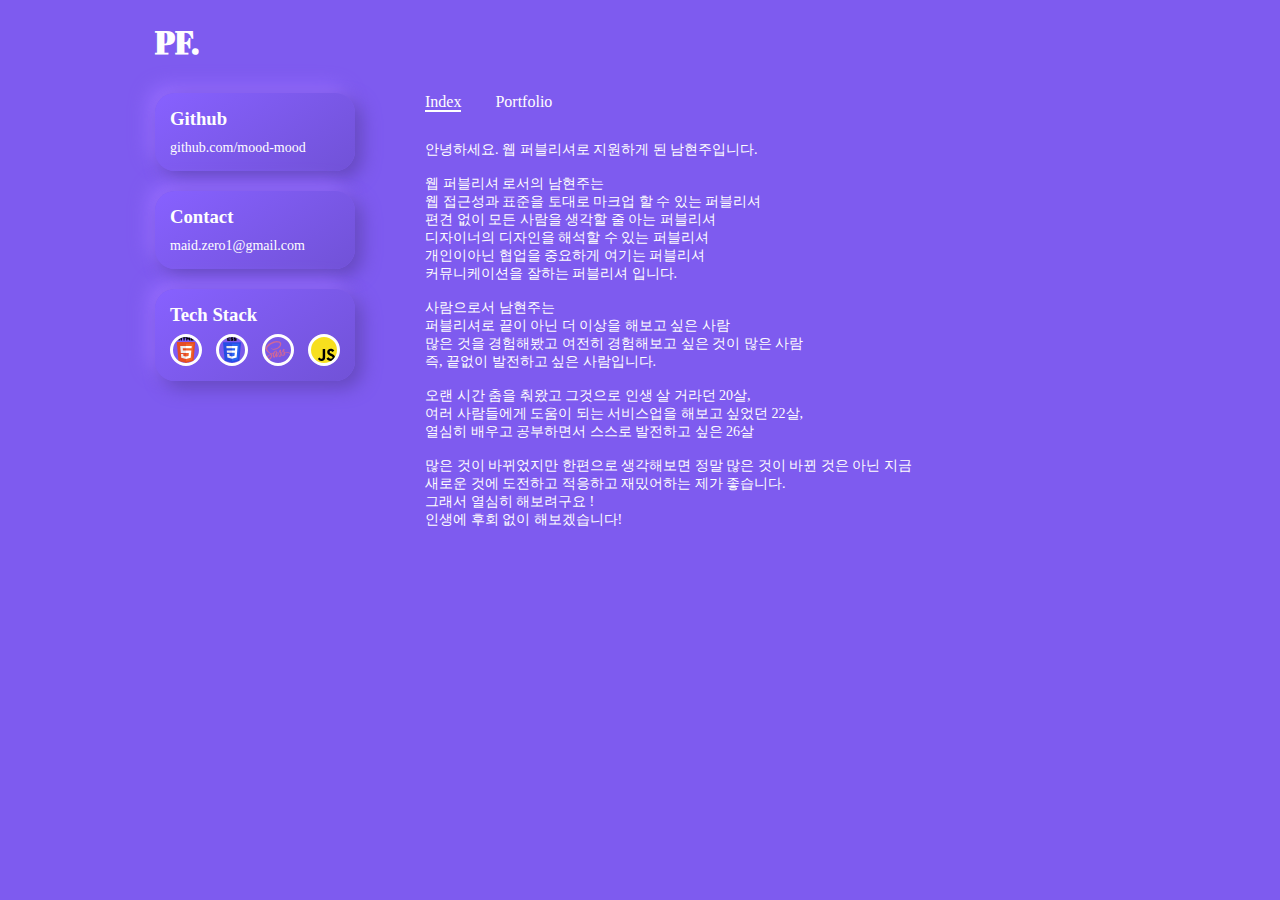
<file: index.html>
<!DOCTYPE html>
<html lang="en">
  <head>
    <meta charset="UTF-8" />
    <meta http-equiv="X-UA-Compatible" content="IE=edge" />
    <meta name="viewport" content="width=device-width, initial-scale=1.0" />
    <title>Portfolio</title>
    <link rel="stylesheet" href="./css/main.css" />
  </head>
  <body>
    <header class="header">
      <h1 class="header-logo" aria-label="Portfolio page">pf.</h1>
    </header>
    <main>
      <nav aria-label="page link button">
        <a class="nav-link active" href="./index.html">Index</a>
        <a class="nav-link" href="./portfolio.html">Portfolio</a>
      </nav>
      <section class="link-section">
        <h2 class="sr-only">introduce</h2>
        <p lang="ko">
          안녕하세요. 웹 퍼블리셔로 지원하게 된 남현주입니다.<br /><br />

          웹 퍼블리셔 로서의 남현주는<br />
          웹 접근성과 표준을 토대로 마크업 할 수 있는 퍼블리셔<br />
          편견 없이 모든 사람을 생각할 줄 아는 퍼블리셔 <br />
          디자이너의 디자인을 해석할 수 있는 퍼블리셔 <br />
          개인이아닌 협업을 중요하게 여기는 퍼블리셔 <br />
          커뮤니케이션을 잘하는 퍼블리셔 입니다.<br />
          <br />
          사람으로서 남현주는<br />
          퍼블리셔로 끝이 아닌 더 이상을 해보고 싶은 사람<br />
          많은 것을 경험해봤고 여전히 경험해보고 싶은 것이 많은 사람<br />
          즉, 끝없이 발전하고 싶은 사람입니다.<br />
          <br />
          오랜 시간 춤을 춰왔고 그것으로 인생 살 거라던 20살,<br />
          여러 사람들에게 도움이 되는 서비스업을 해보고 싶었던 22살,<br />
          열심히 배우고 공부하면서 스스로 발전하고 싶은 26살<br />
          <br />
          많은 것이 바뀌었지만 한편으로 생각해보면 정말 많은 것이 바뀐 것은 아닌
          지금<br />
          새로운 것에 도전하고 적응하고 재밌어하는 제가 좋습니다.<br />
          그래서 열심히 해보려구요 !<br />
          인생에 후회 없이 해보겠습니다!<br />
        </p>
      </section>
    </main>
    <aside class="side-info" aria-label="contact infomations">
      <ul class="side-info-list">
        <li class="side-info-list__item btn-effect">
          <a target="_blank" href="https://github.com/mood-mood">
            <h3>Github</h3>
            <span>github.com/mood-mood</span>
          </a>
        </li>
        <li class="side-info-list__item btn-effect">
          <a target="_blank" href="mailto:maid.zero1@gmail.com">
            <h3>Contact</h3>
            <span>maid.zero1@gmail.com</span>
          </a>
        </li>
        <li class="side-info-list__item btn-effect">
          <h3>Tech Stack</h3>
          <div class="stack-icons">
            <span class="icon">HTML5</span>
            <span class="icon">CSS3</span>
            <span class="icon">SCSS</span>
            <span class="icon">JS</span>
          </div>
        </li>
      </ul>
    </aside>
  </body>
</html>
</file>
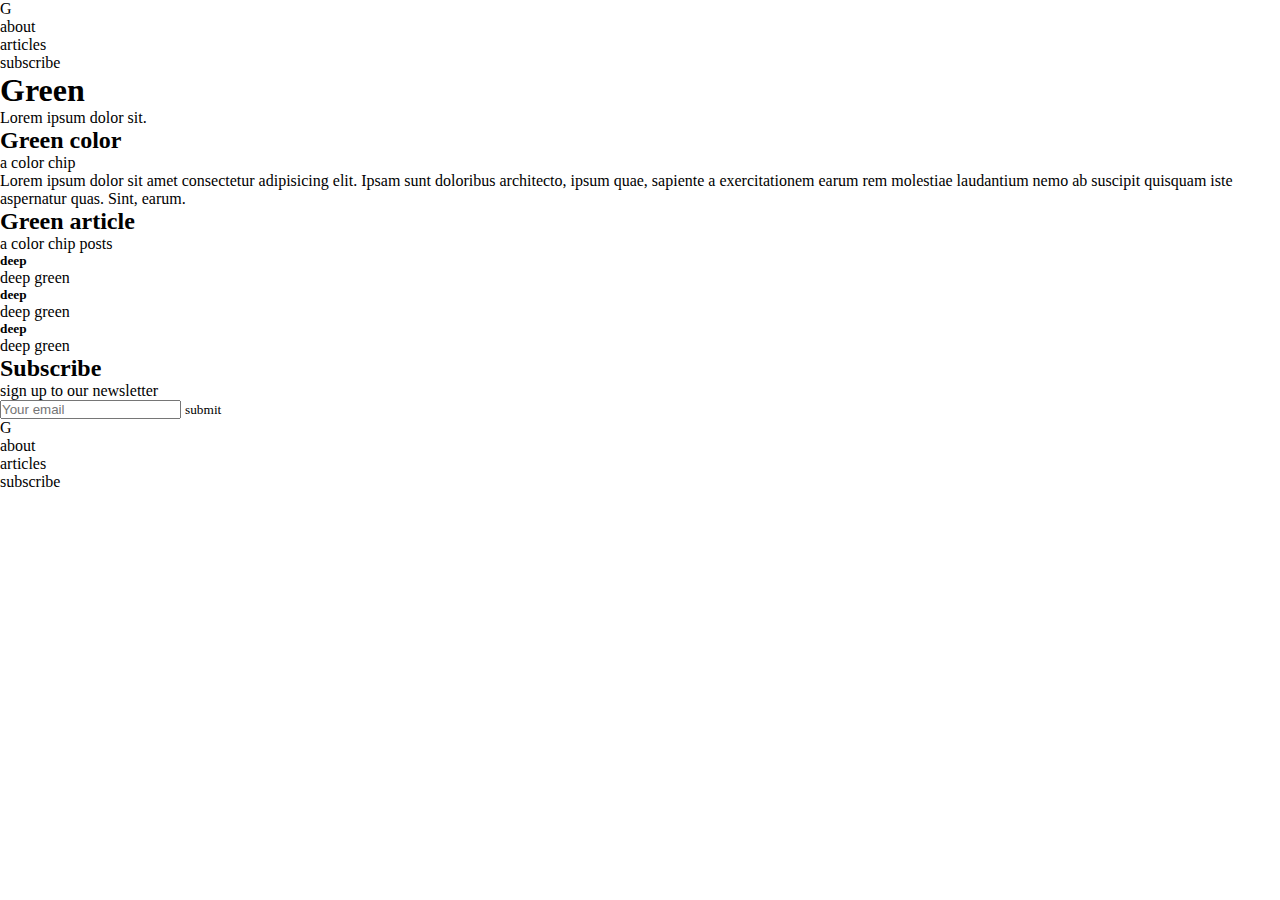
<file: +portfolio/Basic_/index.html>
<!DOCTYPE html>
<html lang="en">
  <head>
    <meta charset="UTF-8" />
    <meta http-equiv="X-UA-Compatible" content="IE=edge" />
    <meta name="viewport" content="width=device-width, initial-scale=1.0" />
    <title>Basic</title>
    <link rel="stylesheet" href="./style.css" />
  </head>
  <body>
    <header class="header">
      <nav class="header-nav">
        <span class="header-nav__logo">G</span>
        <ul class="header-nav__list">
          <li class="header-nav__item"><a href="#">about</a></li>
          <li class="header-nav__item"><a href="#">articles</a></li>
          <li class="header-nav__item"><a href="#">subscribe</a></li>
        </ul>
      </nav>
      <div class="header-text">
        <h1 class="header-text__title">Green</h1>
        <p class="header-text__desc">Lorem ipsum dolor sit.</p>
        <span class="line"></span>
      </div>
    </header>
    <main>
      <section class="about section">
        <div class="section-text">
          <h2 class="section-text__title">Green color</h2>
          <p class="section-text__sub">a color chip</p>
          <span class="line"></span>
          <p class="section-text__desc">
            Lorem ipsum dolor sit amet consectetur adipisicing elit. Ipsam sunt
            doloribus architecto, ipsum quae, sapiente a exercitationem earum
            rem molestiae laudantium nemo ab suscipit quisquam iste aspernatur
            quas. Sint, earum.
          </p>
        </div>
      </section>
      <section class="article section">
        <div class="section-text">
          <h2 class="section-text__title">Green article</h2>
          <p class="section-text__sub">a color chip posts</p>
          <span class="line"></span>
        </div>
        <ul class="article-post">
          <li class="article-post__item">
            <div class="article-post-text">
              <h5 class="article-post-text__title">deep</h5>
              <p class="article-post-text__sub">deep green</p>
              <span class="line"></span>
            </div>
          </li>
          <li class="article-post__item">
            <div class="article-post-text">
              <h5 class="article-post-text__title">deep</h5>
              <p class="article-post-text__sub">deep green</p>
              <span class="line"></span>
            </div>
          </li>
          <li class="article-post__item">
            <div class="article-post-text">
              <h5 class="article-post-text__title">deep</h5>
              <p class="article-post-text__sub">deep green</p>
              <span class="line"></span>
            </div>
          </li>
        </ul>
      </section>
      <section class="subscribe section">
        <div class="section-text">
          <h2 class="section-text__title">Subscribe</h2>
          <p class="section-text__sub">sign up to our newsletter</p>
          <span class="line"></span>
        </div>
        <form action="#" method="GET">
          <input type="email" placeholder="Your email" />
          <button type="submit">submit</button>
        </form>
      </section>
    </main>
    <footer>
      <nav class="footer-nav">
        <span class="footer-nav__logo">G</span>
        <ul class="footer-nav__list">
          <li class="footer-nav__item"><a href="#">about</a></li>
          <li class="footer-nav__item"><a href="#">articles</a></li>
          <li class="footer-nav__item"><a href="#">subscribe</a></li>
        </ul>
      </nav>
    </footer>
  </body>
</html>
</file>
<file: css/main.css>
@charset "UTF-8";
/* Font */
@import url(//spoqa.github.io/spoqa-han-sans/css/SpoqaHanSansNeo.css);
@import url("https://fonts.googleapis.com/css2?family=Abril+Fatface&display=swap");
* {
  margin: 0;
  padding: 0;
  -webkit-box-sizing: border-box;
          box-sizing: border-box;
}

ul,
ol,
li {
  list-style-type: none;
}

button, button:active {
  border: none;
  outline: none;
  background-color: transparent;
  font-family: inherit;
  color: inherit;
  cursor: pointer;
}

a {
  text-decoration: none;
  color: inherit;
}

/* Screen Reader Only */
.sr-only {
  position: absolute;
  top: -9999px;
  left: -9999px;
  z-index: -1;
  width: 1px;
  height: 1px;
  overflow: hidden;
  visibility: hidden;
}

.header {
  display: -webkit-box;
  display: -ms-flexbox;
  display: flex;
  -webkit-box-pack: justify;
      -ms-flex-pack: justify;
          justify-content: space-between;
  -webkit-box-align: center;
      -ms-flex-align: center;
          align-items: center;
}

.header-logo {
  font-family: 'Abril Fatface', cursive;
  text-transform: uppercase;
}

main {
  width: 100%;
}

main nav {
  margin-bottom: 30px;
}

main nav .nav-link {
  margin-right: 30px;
}

main nav .nav-link.active {
  border-bottom: 2px solid #fefefe;
}

main .link-section {
  font-size: 14px;
}

.portfolio {
  display: -webkit-box;
  display: -ms-flexbox;
  display: flex;
  -webkit-box-pack: center;
      -ms-flex-pack: center;
          justify-content: center;
  -webkit-box-align: center;
      -ms-flex-align: center;
          align-items: center;
  height: 200px;
}

.portfolio-links a {
  display: block;
  position: relative;
  width: 100%;
  font-size: 17px;
  margin-bottom: 30px;
}

.portfolio-links a:last-child {
  margin-bottom: 0;
}

.portfolio-links a::before {
  content: "👉";
}

.portfolio-links a::after {
  content: "";
  position: absolute;
  left: 0;
  bottom: -3px;
  width: 0;
  height: 2px;
  background-color: #592dea;
  -webkit-transition: width 0.4s ease-in-out;
  transition: width 0.4s ease-in-out;
}

.portfolio-links a:hover::after {
  width: 100%;
}

.side-info {
  display: -webkit-box;
  display: -ms-flexbox;
  display: flex;
  -webkit-box-pack: center;
      -ms-flex-pack: center;
          justify-content: center;
  -webkit-box-align: center;
      -ms-flex-align: center;
          align-items: center;
  -webkit-box-align: start;
      -ms-flex-align: start;
          align-items: flex-start;
  margin: 20px 0;
}

.side-info-list__item {
  width: 200px;
  padding: 15px;
  margin-bottom: 20px;
}

.side-info-list__item:last-child {
  margin-bottom: 0;
}

.side-info-list__item h3 {
  margin-bottom: 8px;
}

.side-info-list__item span {
  font-size: 14px;
}

.side-info-list__item.btn-effect {
  background: linear-gradient(145deg, #8761ff, #7152d7);
  -webkit-box-shadow: 7px 7px 18px #6549bf, -7px -7px 18px #976dff;
          box-shadow: 7px 7px 18px #6549bf, -7px -7px 18px #976dff;
  border-radius: 20px;
}

.stack-icons {
  display: -webkit-box;
  display: -ms-flexbox;
  display: flex;
  -webkit-box-pack: justify;
      -ms-flex-pack: justify;
          justify-content: space-between;
  -webkit-box-align: center;
      -ms-flex-align: center;
          align-items: center;
}

.stack-icons .icon {
  width: 32px;
  height: 32px;
  border: 3px solid #fefefe;
  border-radius: 50%;
  color: transparent;
  background-size: contain;
  background-position: center;
  background-repeat: no-repeat;
}

.stack-icons .icon:first-child {
  background-image: url(../assets/HTML5_logo_and_wordmark.svg);
}

.stack-icons .icon:nth-child(2) {
  background-image: url(../assets/CSS3_logo_and_wordmark.svg);
}

.stack-icons .icon:nth-child(3) {
  background-image: url(../assets/Sass_Logo_Color.svg);
}

.stack-icons .icon:last-child {
  background-image: url(../assets/Unofficial_JavaScript_logo_2.svg);
}

body {
  max-width: 1000px;
  margin: 0 auto;
  display: -ms-grid;
  display: grid;
  gap: 30px;
  font-family: "Spoqa Han Sans Neo", "sans-serif";
  background-color: #7e5bef;
  color: #fefefe;
  padding: 20px 15px;
}

@media (min-width: 758px) {
  body {
        grid-template-areas: "header header " "aside main ";
    -ms-grid-columns: 200px 1fr;
        grid-template-columns: 200px 1fr;
    -webkit-column-gap: 70px;
            column-gap: 70px;
  }
  header {
    -ms-grid-row: 1;
    -ms-grid-column: 1;
    -ms-grid-column-span: 2;
    grid-area: header;
  }
  main {
    -ms-grid-row: 2;
    -ms-grid-column: 2;
    grid-area: main;
    height: auto;
    margin-bottom: var(--margin);
  }
  aside {
    height: 80vh;
    -ms-grid-row: 2;
    -ms-grid-column: 1;
    grid-area: aside;
  }
  .side-info {
    margin: 0;
  }
}
</file>
<file: +portfolio/Basic_/style.css>
/* Font */
@import url(//spoqa.github.io/spoqa-han-sans/css/SpoqaHanSansNeo.css);

/* Reset */
* {
  margin: 0;
  padding: 0;
  box-sizing: border-box;
}

ul,
ol,
li {
  list-style-type: none;
}

button,
button:active {
  border: none;
  outline: none;
  background-color: transparent;
  font-family: inherit;
  color: inherit;
  cursor: pointer;
}

a {
  text-decoration: none;
  color: inherit;
}

/* Screen Reader Only */
.sr-only {
  position: absolute;
  top: -9999px;
  left: -9999px;
  z-index: -1;
  width: 1px;
  height: 1px;
  overflow: hidden;
  visibility: hidden;
}
</file>
